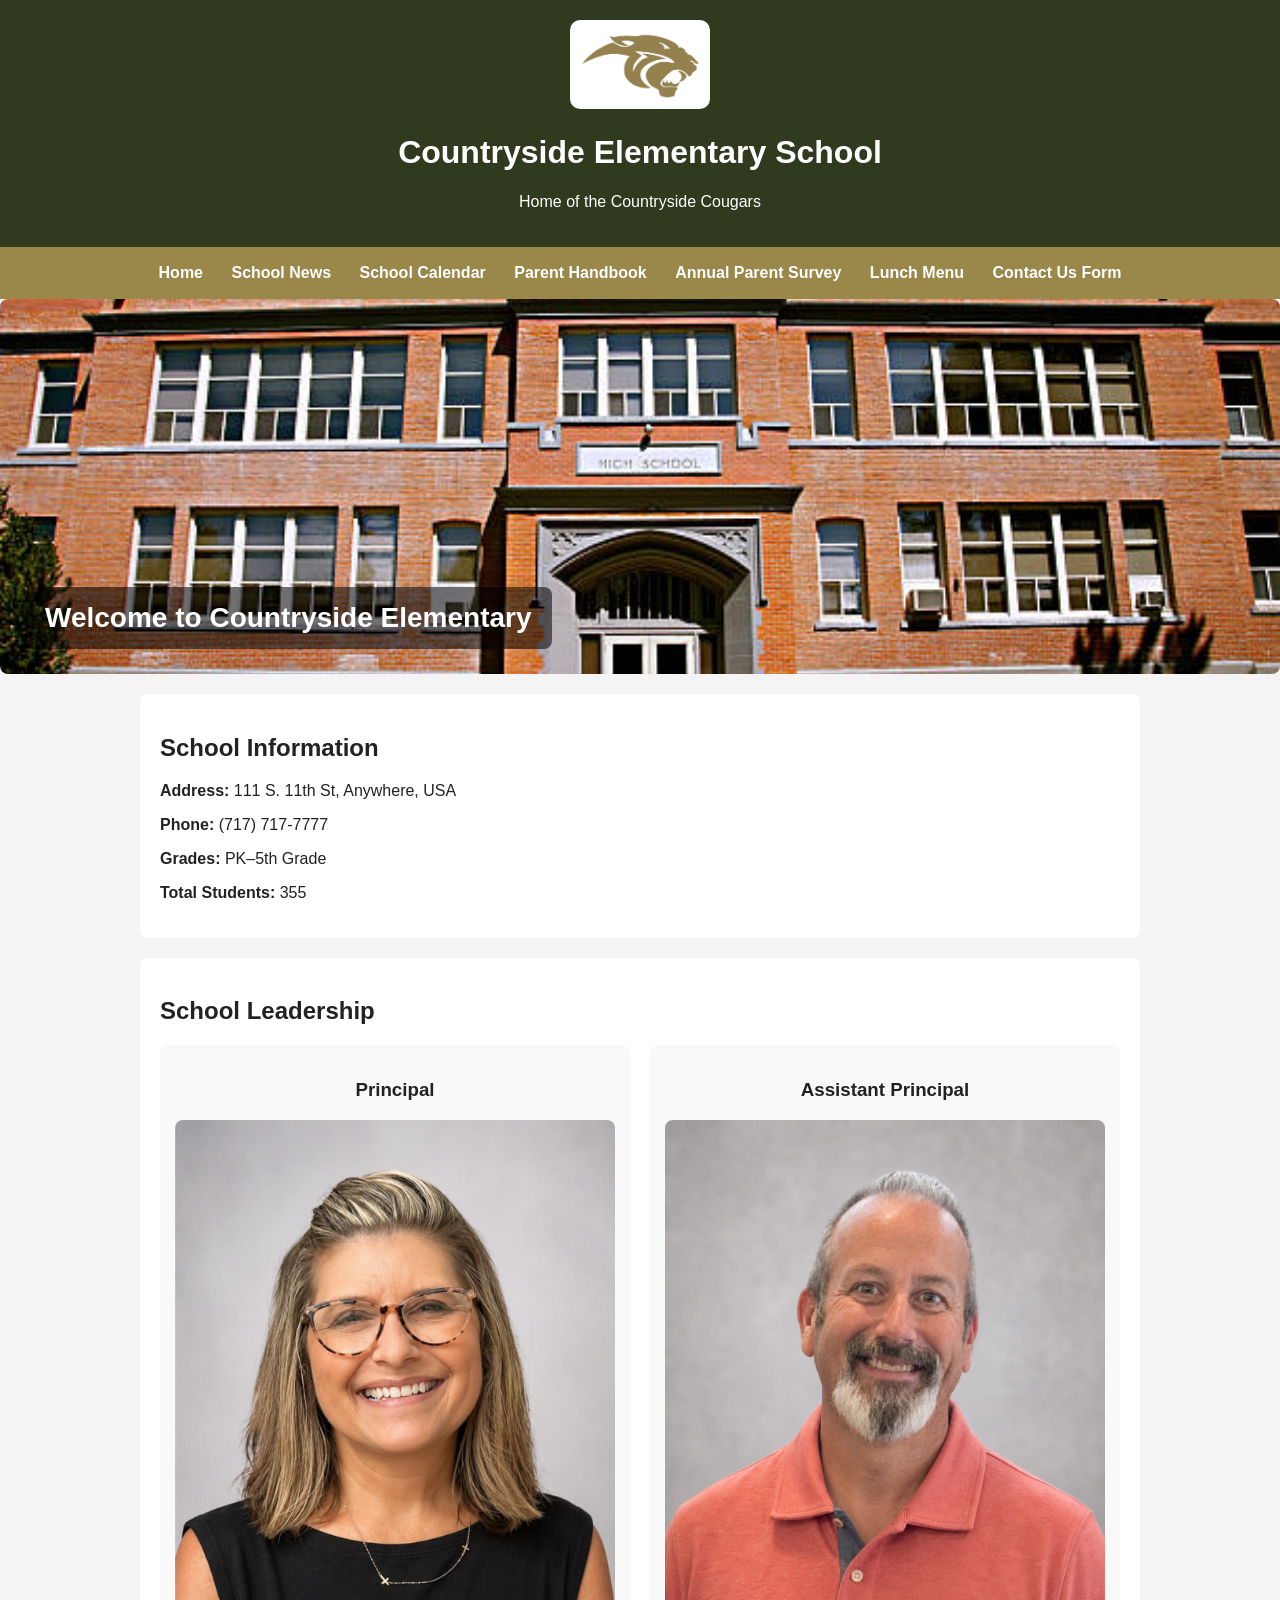
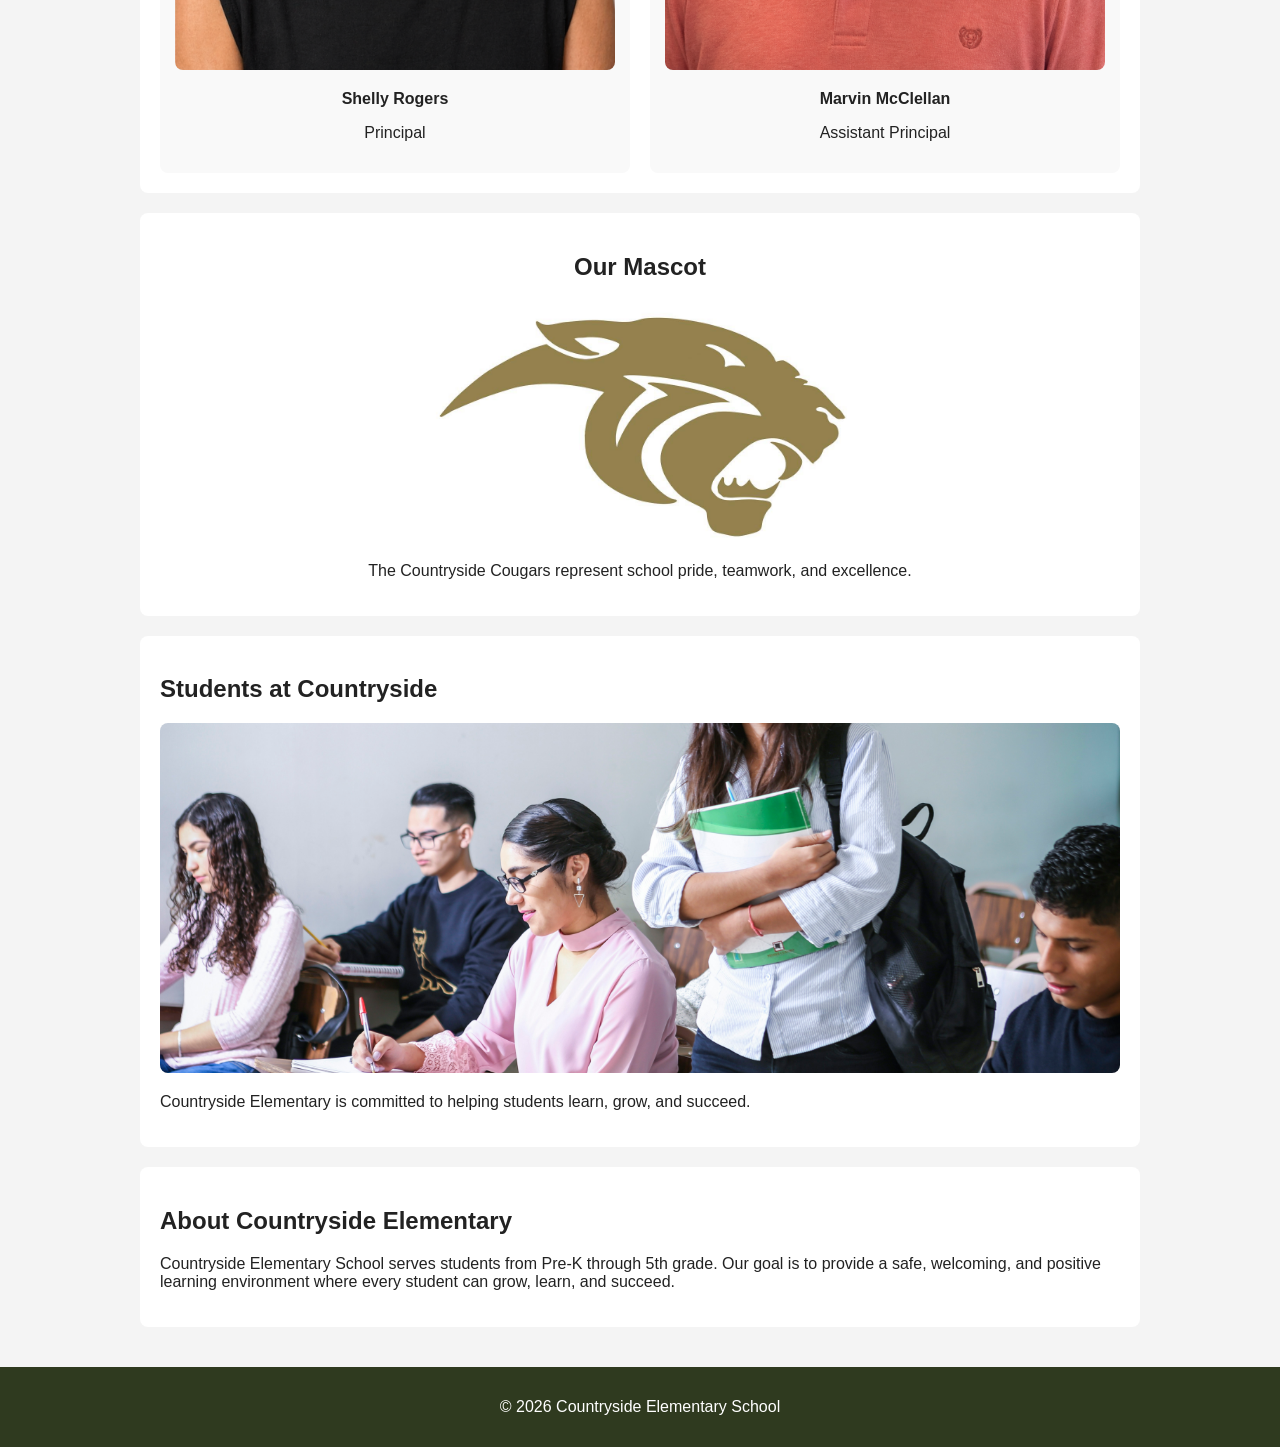
<file: index.html>
<!DOCTYPE html>
<html lang="en">
<head>
  <meta charset="UTF-8">
  <title>Countryside Elementary School</title>
  <link rel="stylesheet" href="styles.css">
</head>

<body>

<header>
  <img class="logo" src="CougarLogo.jpg" alt="Countryside Cougars Logo">
  <h1>Countryside Elementary School</h1>
  <p>Home of the Countryside Cougars</p>
</header>

<nav>
  <a href="index.html">Home</a>
  <a href="school-news.html">School News</a>
  <a href="school-calendar.html">School Calendar</a>
  <a href="parent-handbook.html">Parent Handbook</a>
  <a href="annual-parent-survey.html">Annual Parent Survey</a>
  <a href="lunch-menu.html">Lunch Menu</a>
  <a href="contact.html">Contact Us Form</a>
</nav>

<div class="hero">
  <img src="school_front.jpg" alt="Countryside Elementary School Building">
  <div class="hero-text">Welcome to Countryside Elementary</div>
</div>

<div class="container">

  <div class="section">
    <h2>School Information</h2>
    <p><strong>Address:</strong> 111 S. 11th St, Anywhere, USA</p>
    <p><strong>Phone:</strong> (717) 717-7777</p>
    <p><strong>Grades:</strong> PK–5th Grade</p>
    <p><strong>Total Students:</strong> 355</p>
  </div>

  <div class="section">
    <h2>School Leadership</h2>

    <div class="staff">
      <div class="staff-card">
        <h3>Principal</h3>
        <img src="ShellyRogers.jpg" alt="Photo of Shelly Rogers">
        <p><strong>Shelly Rogers</strong></p>
        <p>Principal</p>
      </div>

      <div class="staff-card">
        <h3>Assistant Principal</h3>
        <img src="Marvin.png" alt="Photo of Marvin McClellan">
        <p><strong>Marvin McClellan</strong></p>
        <p>Assistant Principal</p>
      </div>
    </div>
  </div>

  <div class="section mascot">
    <h2>Our Mascot</h2>
    <img src="CougarLogo.jpg" alt="Countryside Cougars Mascot">
    <p>
      The Countryside Cougars represent school pride, teamwork, and excellence.
    </p>
  </div>

  <div class="section">
    <h2>Students at Countryside</h2>
    <img class="feature-image" src="school.jpeg" alt="Students learning in a classroom">
    <p>
      Countryside Elementary is committed to helping students learn, grow, and succeed.
    </p>
  </div>

  <div class="section">
    <h2>About Countryside Elementary</h2>
    <p>
      Countryside Elementary School serves students from Pre-K through 5th grade.
      Our goal is to provide a safe, welcoming, and positive learning environment
      where every student can grow, learn, and succeed.
    </p>
  </div>

</div>

<footer>
  <p>© 2026 Countryside Elementary School</p>
</footer>

</body>
</html>
</file>
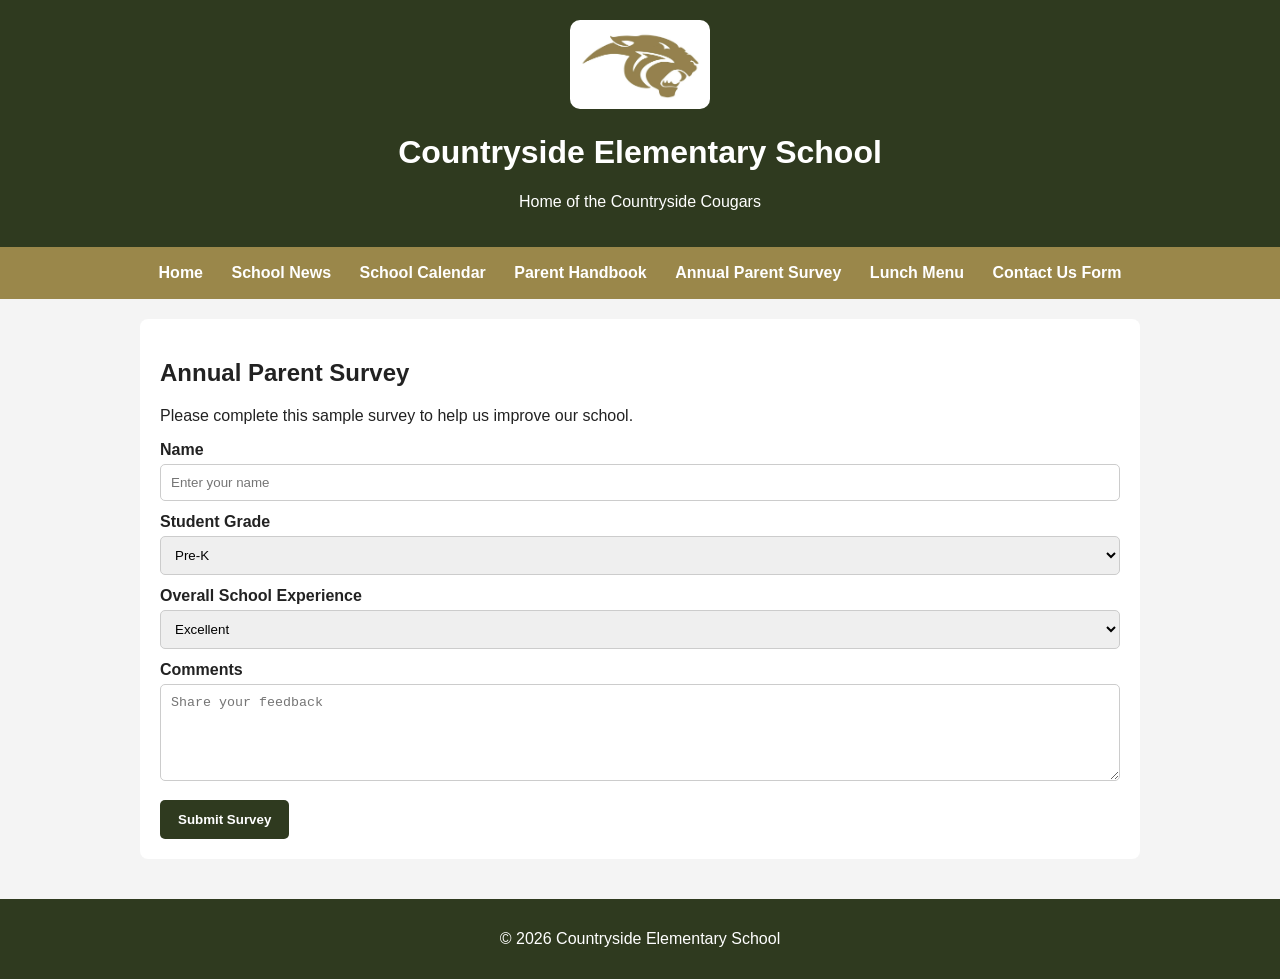
<file: annual-parent-survey.html>
<!DOCTYPE html>
<html lang="en">
<head>
  <meta charset="UTF-8">
  <title>Annual Parent Survey</title>
  <link rel="stylesheet" href="styles.css">
</head>

<body>

<header>
  <img class="logo" src="CougarLogo.jpg" alt="Countryside Cougars Logo">
  <h1>Countryside Elementary School</h1>
  <p>Home of the Countryside Cougars</p>
</header>

<nav>
  <a href="index.html">Home</a>
  <a href="school-news.html">School News</a>
  <a href="school-calendar.html">School Calendar</a>
  <a href="parent-handbook.html">Parent Handbook</a>
  <a href="annual-parent-survey.html">Annual Parent Survey</a>
  <a href="lunch-menu.html">Lunch Menu</a>
  <a href="contact.html">Contact Us Form</a>
</nav>

<div class="container">
  <div class="section">
    <h2>Annual Parent Survey</h2>
    <p>Please complete this sample survey to help us improve our school.</p>

    <form>
      <label for="name">Name</label>
      <input type="text" id="name" name="name" placeholder="Enter your name">

      <label for="grade">Student Grade</label>
      <select id="grade" name="grade">
        <option>Pre-K</option>
        <option>Kindergarten</option>
        <option>1st Grade</option>
        <option>2nd Grade</option>
        <option>3rd Grade</option>
        <option>4th Grade</option>
        <option>5th Grade</option>
      </select>

      <label for="rating">Overall School Experience</label>
      <select id="rating" name="rating">
        <option>Excellent</option>
        <option>Good</option>
        <option>Fair</option>
        <option>Needs Improvement</option>
      </select>

      <label for="comments">Comments</label>
      <textarea id="comments" name="comments" rows="5" placeholder="Share your feedback"></textarea>

      <button type="submit">Submit Survey</button>
    </form>
  </div>
</div>

<footer>
  <p>© 2026 Countryside Elementary School</p>
</footer>

</body>
</html>
</file>
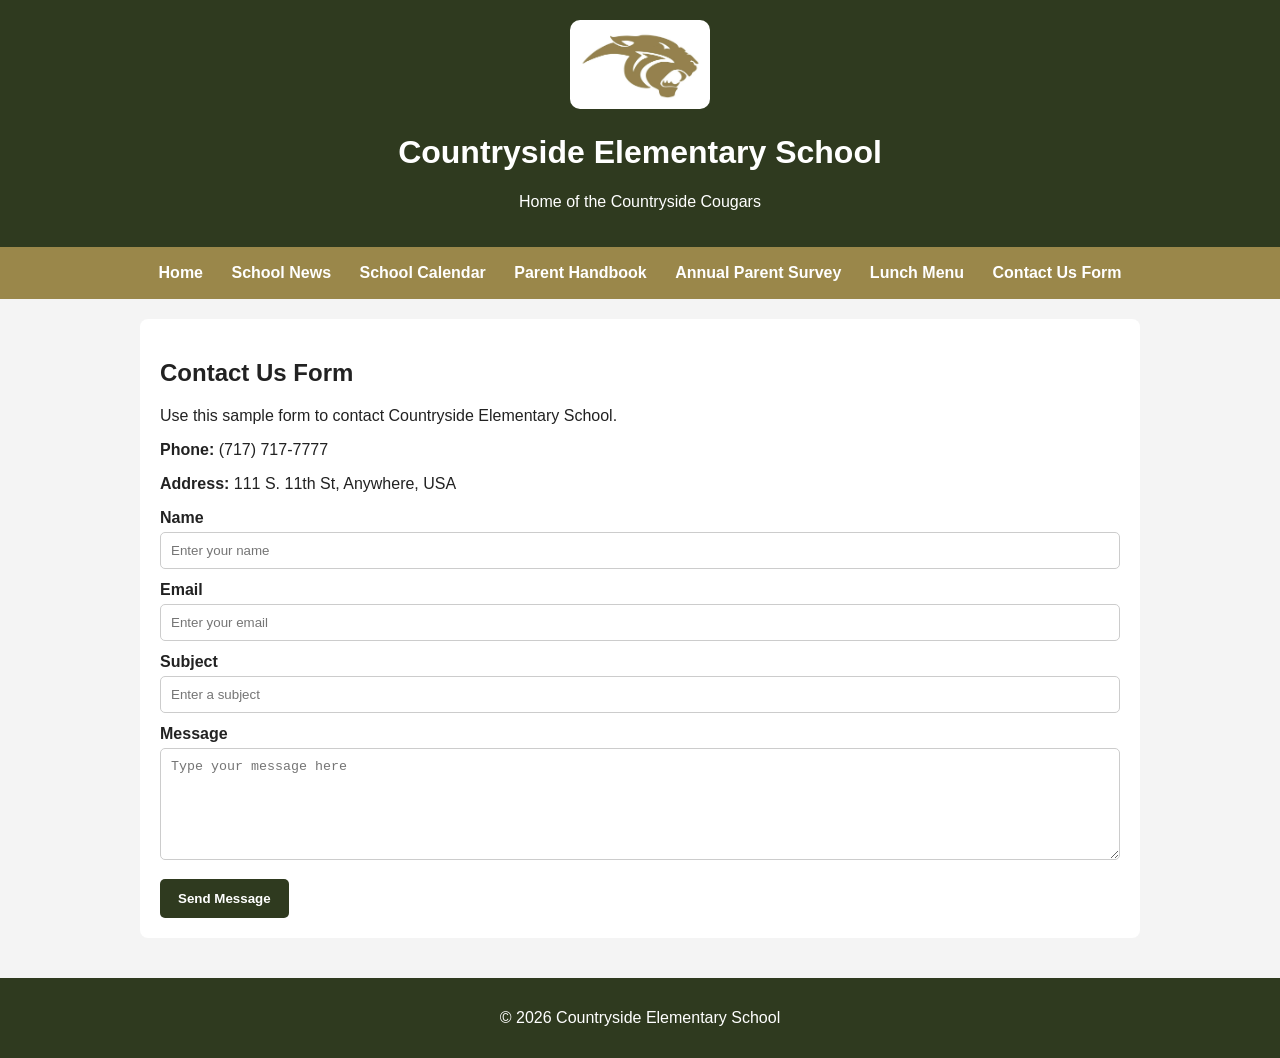
<file: contact.html>
<!DOCTYPE html>
<html lang="en">
<head>
  <meta charset="UTF-8">
  <title>Contact Us</title>
  <link rel="stylesheet" href="styles.css">
</head>

<body>

<header>
  <img class="logo" src="CougarLogo.jpg" alt="Countryside Cougars Logo">
  <h1>Countryside Elementary School</h1>
  <p>Home of the Countryside Cougars</p>
</header>

<nav>
  <a href="index.html">Home</a>
  <a href="school-news.html">School News</a>
  <a href="school-calendar.html">School Calendar</a>
  <a href="parent-handbook.html">Parent Handbook</a>
  <a href="annual-parent-survey.html">Annual Parent Survey</a>
  <a href="lunch-menu.html">Lunch Menu</a>
  <a href="contact.html">Contact Us Form</a>
</nav>

<div class="container">
  <div class="section">
    <h2>Contact Us Form</h2>
    <p>Use this sample form to contact Countryside Elementary School.</p>

    <p><strong>Phone:</strong> (717) 717-7777</p>
    <p><strong>Address:</strong> 111 S. 11th St, Anywhere, USA</p>

    <form>
      <label for="name">Name</label>
      <input type="text" id="name" name="name" placeholder="Enter your name">

      <label for="email">Email</label>
      <input type="email" id="email" name="email" placeholder="Enter your email">

      <label for="subject">Subject</label>
      <input type="text" id="subject" name="subject" placeholder="Enter a subject">

      <label for="message">Message</label>
      <textarea id="message" name="message" rows="6" placeholder="Type your message here"></textarea>

      <button type="submit">Send Message</button>
    </form>
  </div>
</div>

<footer>
  <p>© 2026 Countryside Elementary School</p>
</footer>

</body>
</html>
</file>
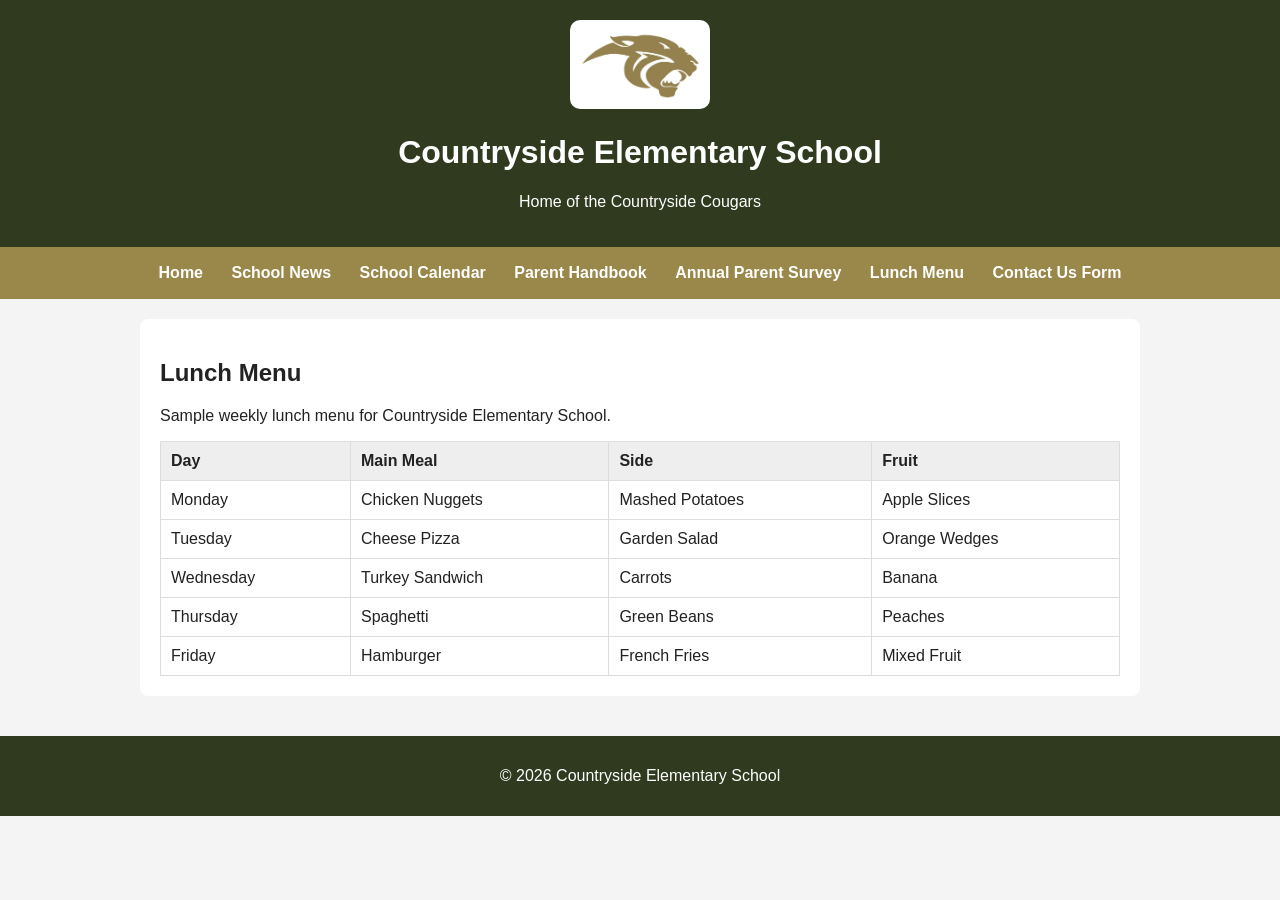
<file: lunch-menu.html>
<!DOCTYPE html>
<html lang="en">
<head>
  <meta charset="UTF-8">
  <title>Lunch Menu</title>
  <link rel="stylesheet" href="styles.css">
</head>

<body>

<header>
  <img class="logo" src="CougarLogo.jpg" alt="Countryside Cougars Logo">
  <h1>Countryside Elementary School</h1>
  <p>Home of the Countryside Cougars</p>
</header>

<nav>
  <a href="index.html">Home</a>
  <a href="school-news.html">School News</a>
  <a href="school-calendar.html">School Calendar</a>
  <a href="parent-handbook.html">Parent Handbook</a>
  <a href="annual-parent-survey.html">Annual Parent Survey</a>
  <a href="lunch-menu.html">Lunch Menu</a>
  <a href="contact.html">Contact Us Form</a>
</nav>

<div class="container">
  <div class="section">
    <h2>Lunch Menu</h2>
    <p>Sample weekly lunch menu for Countryside Elementary School.</p>

    <table>
      <tr>
        <th>Day</th>
        <th>Main Meal</th>
        <th>Side</th>
        <th>Fruit</th>
      </tr>
      <tr>
        <td>Monday</td>
        <td>Chicken Nuggets</td>
        <td>Mashed Potatoes</td>
        <td>Apple Slices</td>
      </tr>
      <tr>
        <td>Tuesday</td>
        <td>Cheese Pizza</td>
        <td>Garden Salad</td>
        <td>Orange Wedges</td>
      </tr>
      <tr>
        <td>Wednesday</td>
        <td>Turkey Sandwich</td>
        <td>Carrots</td>
        <td>Banana</td>
      </tr>
      <tr>
        <td>Thursday</td>
        <td>Spaghetti</td>
        <td>Green Beans</td>
        <td>Peaches</td>
      </tr>
      <tr>
        <td>Friday</td>
        <td>Hamburger</td>
        <td>French Fries</td>
        <td>Mixed Fruit</td>
      </tr>
    </table>
  </div>
</div>

<footer>
  <p>© 2026 Countryside Elementary School</p>
</footer>

</body>
</html>
</file>
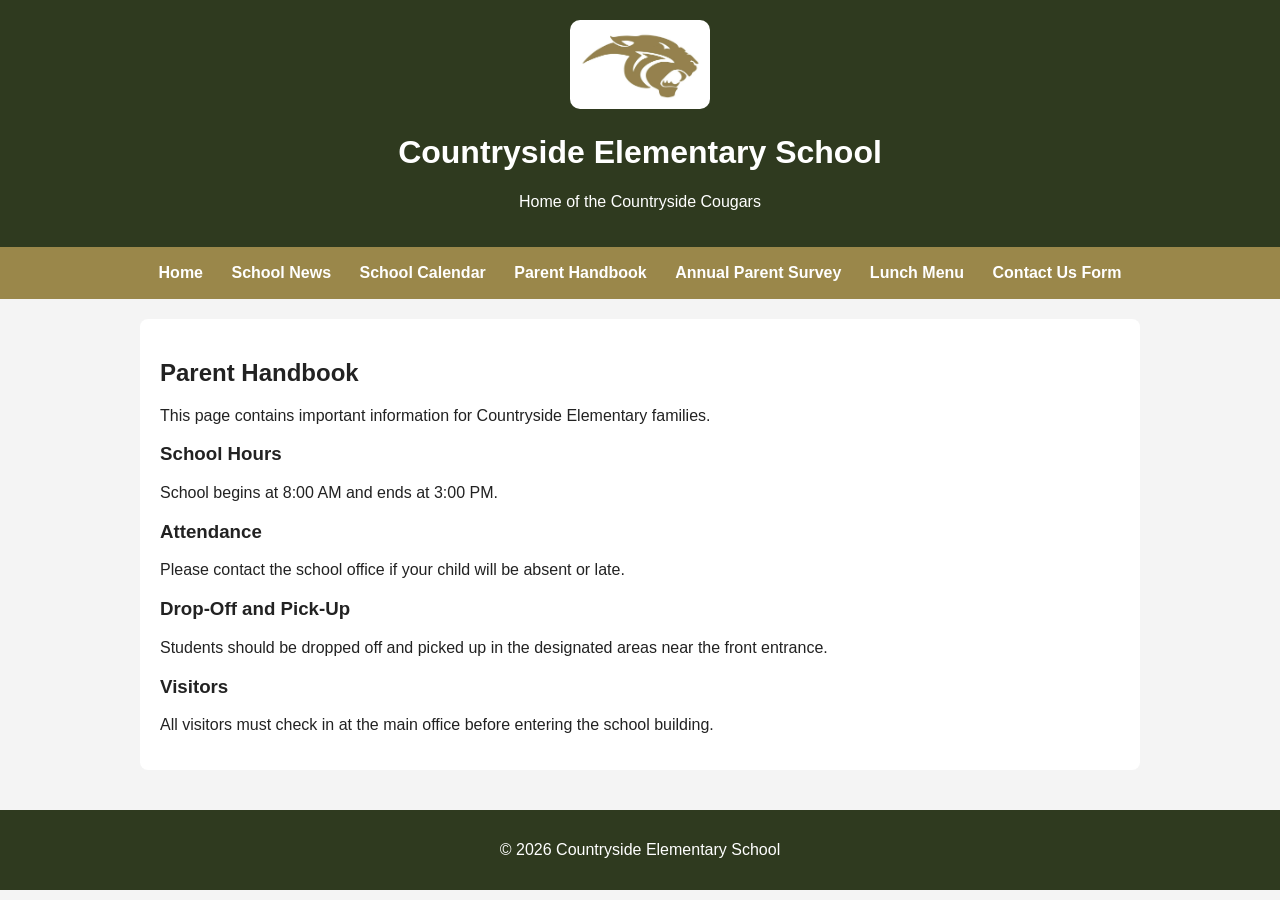
<file: parent-handbook.html>
<!DOCTYPE html>
<html lang="en">
<head>
  <meta charset="UTF-8">
  <title>Parent Handbook</title>
  <link rel="stylesheet" href="styles.css">
</head>

<body>

<header>
  <img class="logo" src="CougarLogo.jpg" alt="Countryside Cougars Logo">
  <h1>Countryside Elementary School</h1>
  <p>Home of the Countryside Cougars</p>
</header>

<nav>
  <a href="index.html">Home</a>
  <a href="school-news.html">School News</a>
  <a href="school-calendar.html">School Calendar</a>
  <a href="parent-handbook.html">Parent Handbook</a>
  <a href="annual-parent-survey.html">Annual Parent Survey</a>
  <a href="lunch-menu.html">Lunch Menu</a>
  <a href="contact.html">Contact Us Form</a>
</nav>

<div class="container">
  <div class="section">
    <h2>Parent Handbook</h2>
    <p>This page contains important information for Countryside Elementary families.</p>

    <h3>School Hours</h3>
    <p>School begins at 8:00 AM and ends at 3:00 PM.</p>

    <h3>Attendance</h3>
    <p>Please contact the school office if your child will be absent or late.</p>

    <h3>Drop-Off and Pick-Up</h3>
    <p>Students should be dropped off and picked up in the designated areas near the front entrance.</p>

    <h3>Visitors</h3>
    <p>All visitors must check in at the main office before entering the school building.</p>
  </div>
</div>

<footer>
  <p>© 2026 Countryside Elementary School</p>
</footer>

</body>
</html>
</file>
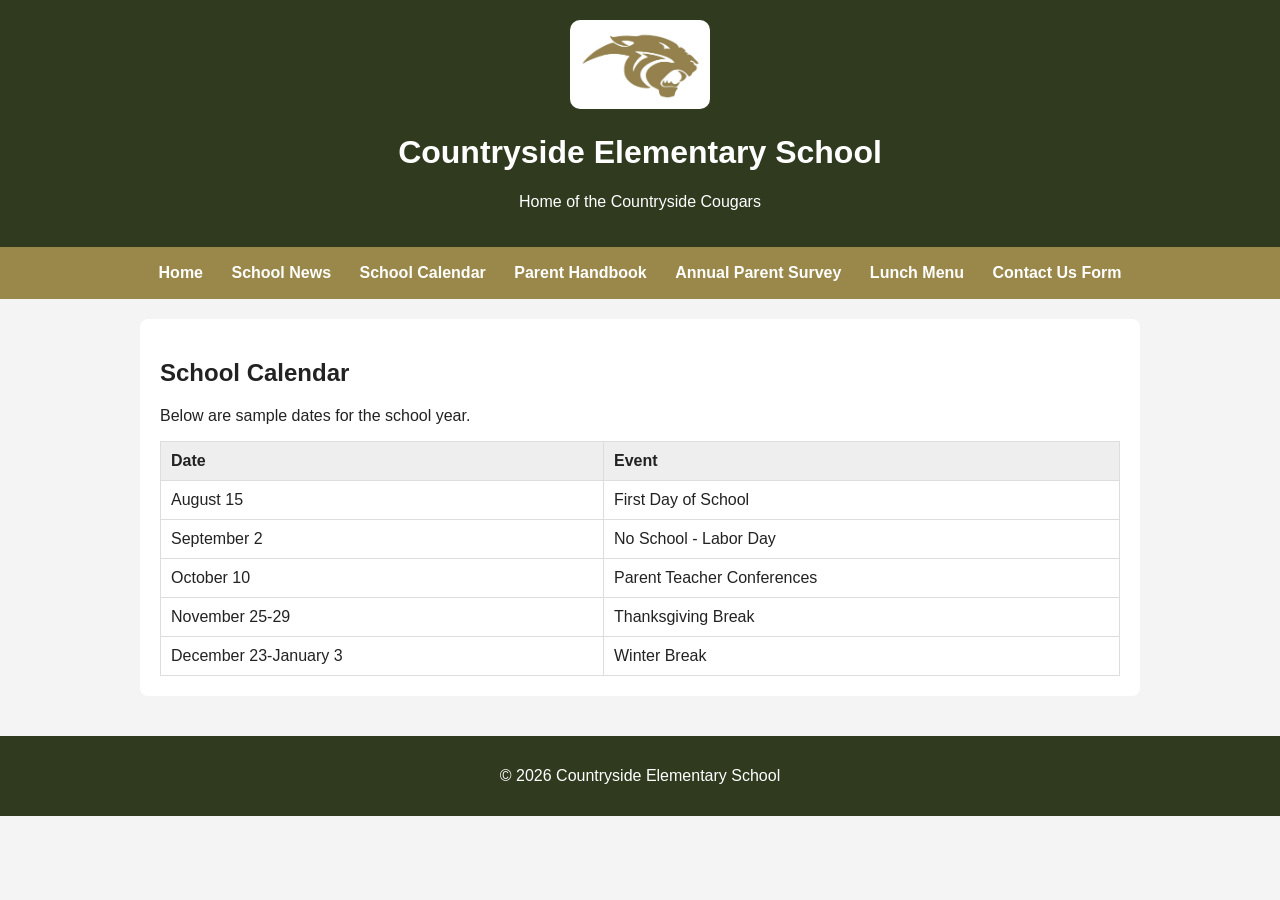
<file: school-calendar.html>
<!DOCTYPE html>
<html lang="en">
<head>
  <meta charset="UTF-8">
  <title>School Calendar</title>
  <link rel="stylesheet" href="styles.css">
</head>

<body>

<header>
  <img class="logo" src="CougarLogo.jpg" alt="Countryside Cougars Logo">
  <h1>Countryside Elementary School</h1>
  <p>Home of the Countryside Cougars</p>
</header>

<nav>
  <a href="index.html">Home</a>
  <a href="school-news.html">School News</a>
  <a href="school-calendar.html">School Calendar</a>
  <a href="parent-handbook.html">Parent Handbook</a>
  <a href="annual-parent-survey.html">Annual Parent Survey</a>
  <a href="lunch-menu.html">Lunch Menu</a>
  <a href="contact.html">Contact Us Form</a>
</nav>

<div class="container">
  <div class="section">
    <h2>School Calendar</h2>
    <p>Below are sample dates for the school year.</p>

    <table>
      <tr>
        <th>Date</th>
        <th>Event</th>
      </tr>
      <tr>
        <td>August 15</td>
        <td>First Day of School</td>
      </tr>
      <tr>
        <td>September 2</td>
        <td>No School - Labor Day</td>
      </tr>
      <tr>
        <td>October 10</td>
        <td>Parent Teacher Conferences</td>
      </tr>
      <tr>
        <td>November 25-29</td>
        <td>Thanksgiving Break</td>
      </tr>
      <tr>
        <td>December 23-January 3</td>
        <td>Winter Break</td>
      </tr>
    </table>
  </div>
</div>

<footer>
  <p>© 2026 Countryside Elementary School</p>
</footer>

</body>
</html>
</file>
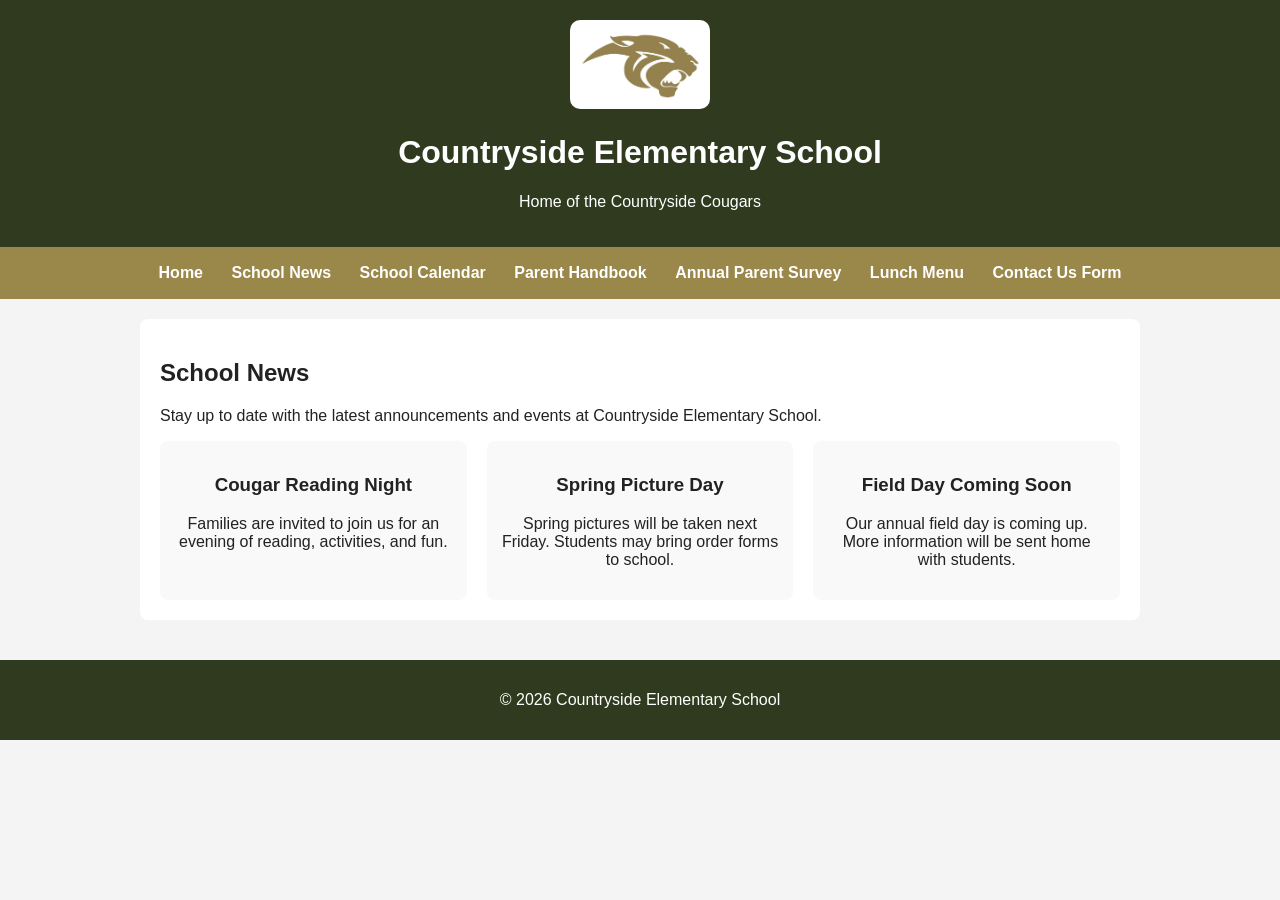
<file: school-news.html>
<!DOCTYPE html>
<html lang="en">
<head>
  <meta charset="UTF-8">
  <title>School News</title>
  <link rel="stylesheet" href="styles.css">
</head>

<body>

<header>
  <img class="logo" src="CougarLogo.jpg" alt="Countryside Cougars Logo">
  <h1>Countryside Elementary School</h1>
  <p>Home of the Countryside Cougars</p>
</header>

<nav>
  <a href="index.html">Home</a>
  <a href="school-news.html">School News</a>
  <a href="school-calendar.html">School Calendar</a>
  <a href="parent-handbook.html">Parent Handbook</a>
  <a href="annual-parent-survey.html">Annual Parent Survey</a>
  <a href="lunch-menu.html">Lunch Menu</a>
  <a href="contact.html">Contact Us Form</a>
</nav>

<div class="container">
  <div class="section">
    <h2>School News</h2>
    <p>Stay up to date with the latest announcements and events at Countryside Elementary School.</p>

    <div class="cards">
      <div class="card">
        <h3>Cougar Reading Night</h3>
        <p>Families are invited to join us for an evening of reading, activities, and fun.</p>
      </div>

      <div class="card">
        <h3>Spring Picture Day</h3>
        <p>Spring pictures will be taken next Friday. Students may bring order forms to school.</p>
      </div>

      <div class="card">
        <h3>Field Day Coming Soon</h3>
        <p>Our annual field day is coming up. More information will be sent home with students.</p>
      </div>
    </div>
  </div>
</div>

<footer>
  <p>© 2026 Countryside Elementary School</p>
</footer>

</body>
</html>
</file>
<file: styles.css>
body {
  font-family: Arial, sans-serif;
  margin: 0;
  background-color: #f4f4f4;
  color: #222;
}

header {
  background-color: #2f3a1f;
  color: white;
  padding: 20px;
  text-align: center;
}

.logo {
  max-width: 120px;
  background: white;
  padding: 10px;
  border-radius: 10px;
}

nav {
  background-color: #9a874a;
  padding: 12px;
  text-align: center;
}

nav a {
  color: white;
  margin: 0 12px;
  text-decoration: none;
  font-weight: bold;
  display: inline-block;
  padding: 5px 0;
}

nav a:hover {
  text-decoration: underline;
}

.hero {
  position: relative;
}

.hero img {
  width: 100%;
  max-height: 375px;
  object-fit: cover;
  display: block;
}

.hero-text {
  position: absolute;
  bottom: 25px;
  left: 25px;
  background: rgba(0, 0, 0, 0.55);
  color: white;
  padding: 15px 20px;
  border-radius: 8px;
  font-size: 28px;
  font-weight: bold;
}

.container {
  padding: 20px;
  max-width: 1000px;
  margin: auto;
}

.section {
  background: white;
  padding: 20px;
  margin-bottom: 20px;
  border-radius: 8px;
}

.staff,
.cards {
  display: flex;
  gap: 20px;
  flex-wrap: wrap;
}

.staff-card,
.card {
  flex: 1;
  min-width: 250px;
  background: #f9f9f9;
  padding: 15px;
  border-radius: 8px;
  text-align: center;
}

.staff-photo-placeholder {
  background: #ddd;
  padding: 60px 20px;
  border-radius: 8px;
  font-weight: bold;
  color: #555;
}

.mascot {
  text-align: center;
}

.mascot img {
  max-width: 420px;
  background: white;
}

.feature-image {
  width: 100%;
  max-height: 350px;
  object-fit: cover;
  border-radius: 8px;
}

img {
  max-width: 100%;
  height: auto;
  border-radius: 8px;
}

table {
  width: 100%;
  border-collapse: collapse;
  margin-top: 10px;
}

th,
td {
  border: 1px solid #ddd;
  padding: 10px;
  text-align: left;
}

th {
  background-color: #eee;
}

label {
  font-weight: bold;
  display: block;
  margin-top: 12px;
}

input,
textarea,
select {
  width: 100%;
  padding: 10px;
  margin-top: 5px;
  border: 1px solid #ccc;
  border-radius: 5px;
  box-sizing: border-box;
}

button {
  margin-top: 15px;
  background-color: #2f3a1f;
  color: white;
  border: none;
  padding: 12px 18px;
  border-radius: 5px;
  cursor: pointer;
  font-weight: bold;
}

button:hover {
  background-color: #9a874a;
}

footer {
  background-color: #2f3a1f;
  color: white;
  text-align: center;
  padding: 15px;
}
</file>
